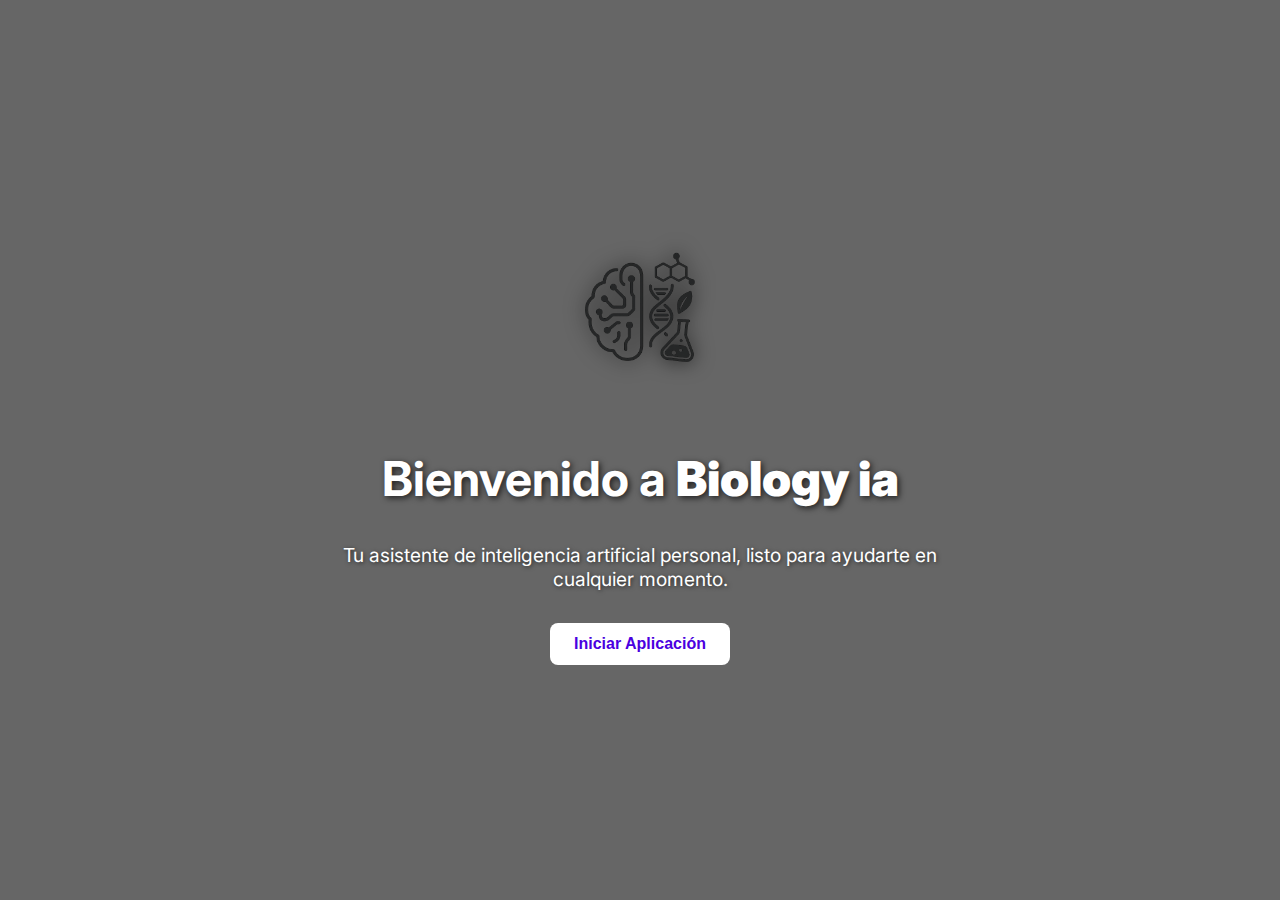
<file: index.html>
<!DOCTYPE html>
<html lang="es">
<head>
  <meta charset="UTF-8" />
  <meta name="viewport" content="width=device-width, initial-scale=1.0"/>
  <title>Bienvenido a ChatIA</title>
  <link href="https://fonts.googleapis.com/css2?family=Inter:wght@400;700&display=swap" rel="stylesheet">
  <link rel="stylesheet" href="css/pagina de inicio.css">
</head>
<body>

  <img class="logo" src="img/ChatGPT Image 4 may 2025, 10_30_17 a.m..png" alt="Logo ChatIA" />
  <h1>Bienvenido   a <strong>Biology ia</strong></h1>
  <p>Tu asistente de inteligencia artificial personal, listo para ayudarte en cualquier momento.</p>
  <button class="btn" onclick="location.href='/templates/login.html'">Iniciar Aplicación</button>

</body>
</html>
</file>
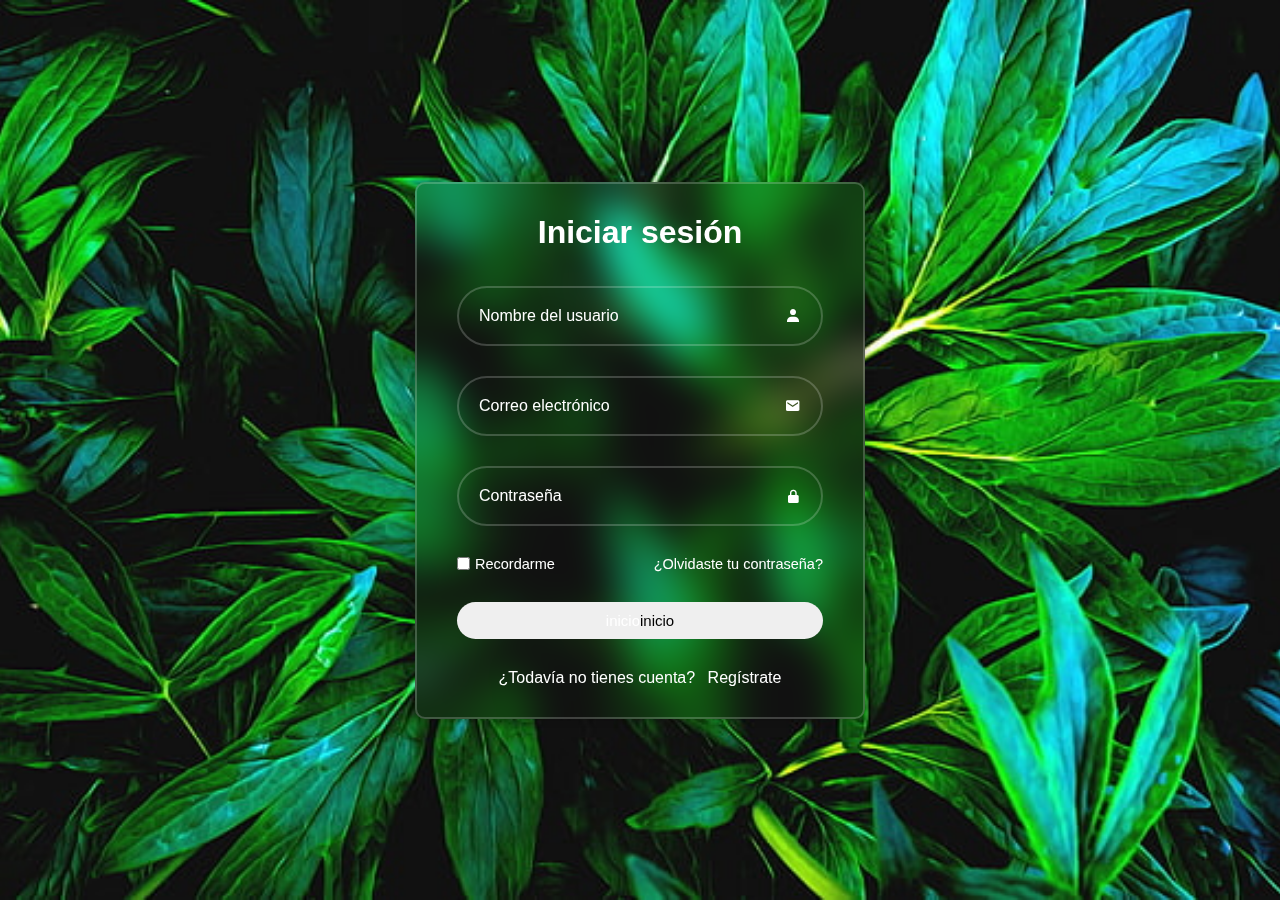
<file: inicio-de-sesion.html>
<!DOCTYPE html>
<html lang="en">
<head>
    <meta charset="UTF-8">
    <meta name="viewport" content="width=device-width, initial-scale=1.0">
    <link rel="stylesheet" href="css/inico de sesion.css">
    <link href='https://unpkg.com/boxicons@2.1.4/css/boxicons.min.css' rel='stylesheet'>
    <title>Document</title>
</head>
<body>
    <div class="container">
        <h1>Iniciar sesión</h1>
        <form>
            <div class="input-box">
                <input type="text" placeholder="Nombre del usuario" required>
                <i class='bx bxs-user'></i>
            </div>

            <div class="input-box">
                <input type="email" placeholder="Correo electrónico" required>
                <i class='bx bxs-envelope'></i>
            </div>

            <div class="input-box">
                <input type="password" placeholder="Contraseña" required>
                <i class='bx bxs-lock-alt'></i>
            </div>

            <div class="remember-password">
                <label><input type="checkbox">Recordarme</label>
                <a href="#">¿Olvidaste tu contraseña?</a>
            </div>

            <button class="btn"><a href="chat.html">inicio</a>inicio</button>
            <p class="register-link">¿Todavía no tienes cuenta? <a href="registro.html">Regístrate</a></p>
        </form>
    </div>
</body>
</html>
</file>
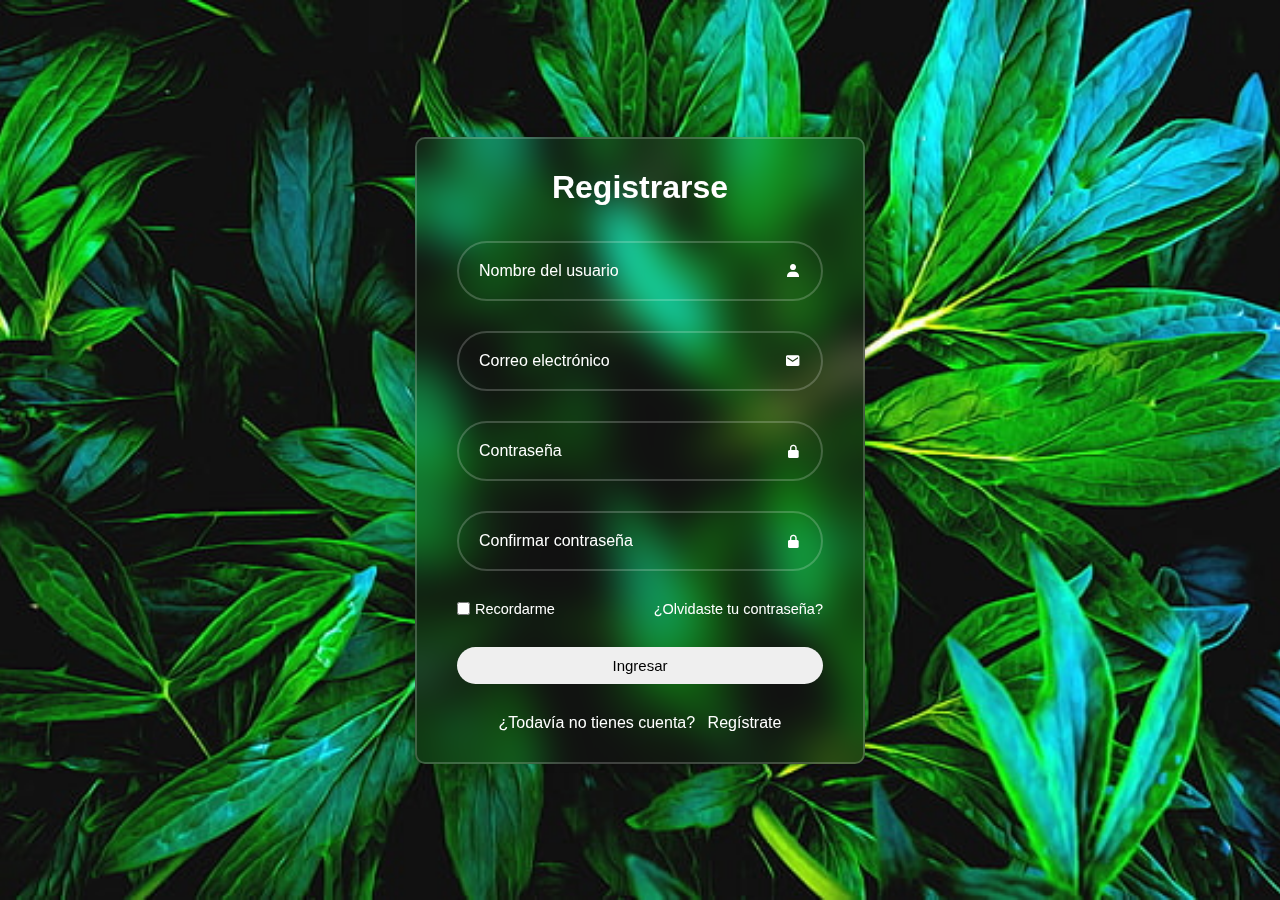
<file: registro.html>
<!DOCTYPE html>
<html lang="en">
<head>
    <meta charset="UTF-8">
    <meta name="viewport" content="width=device-width, initial-scale=1.0">
    <link rel="stylesheet" href="css/inico de sesion.css">
    <link href='https://unpkg.com/boxicons@2.1.4/css/boxicons.min.css' rel='stylesheet'>
    <title>Document</title>
</head>
<body>
    <div class="container">
        <h1>Registrarse</h1>
        <form>
            <div class="input-box">
                <input type="text" placeholder="Nombre del usuario" required>
                <i class='bx bxs-user'></i>
            </div>

            <div class="input-box">
                <input type="email" placeholder="Correo electrónico" required>
                <i class='bx bxs-envelope'></i>
            </div>

            <div class="input-box">
                <input type="password" placeholder="Contraseña" required>
                <i class='bx bxs-lock-alt'></i>
            </div>

            <div class="input-box">
                <input type="password" placeholder="Confirmar contraseña" required>
                <i class='bx bxs-lock-alt'></i>
            </div>

            <div class="remember-password">
                <label><input type="checkbox">Recordarme</label>
                <a href="#">¿Olvidaste tu contraseña?</a>
            </div>

            <button class="btn">Ingresar</button>
            <p class="register-link">¿Todavía no tienes cuenta? <a href="resgistrarse.html">Regístrate</a></p>
        </form>
    </div>
</body>
</html>
</file>
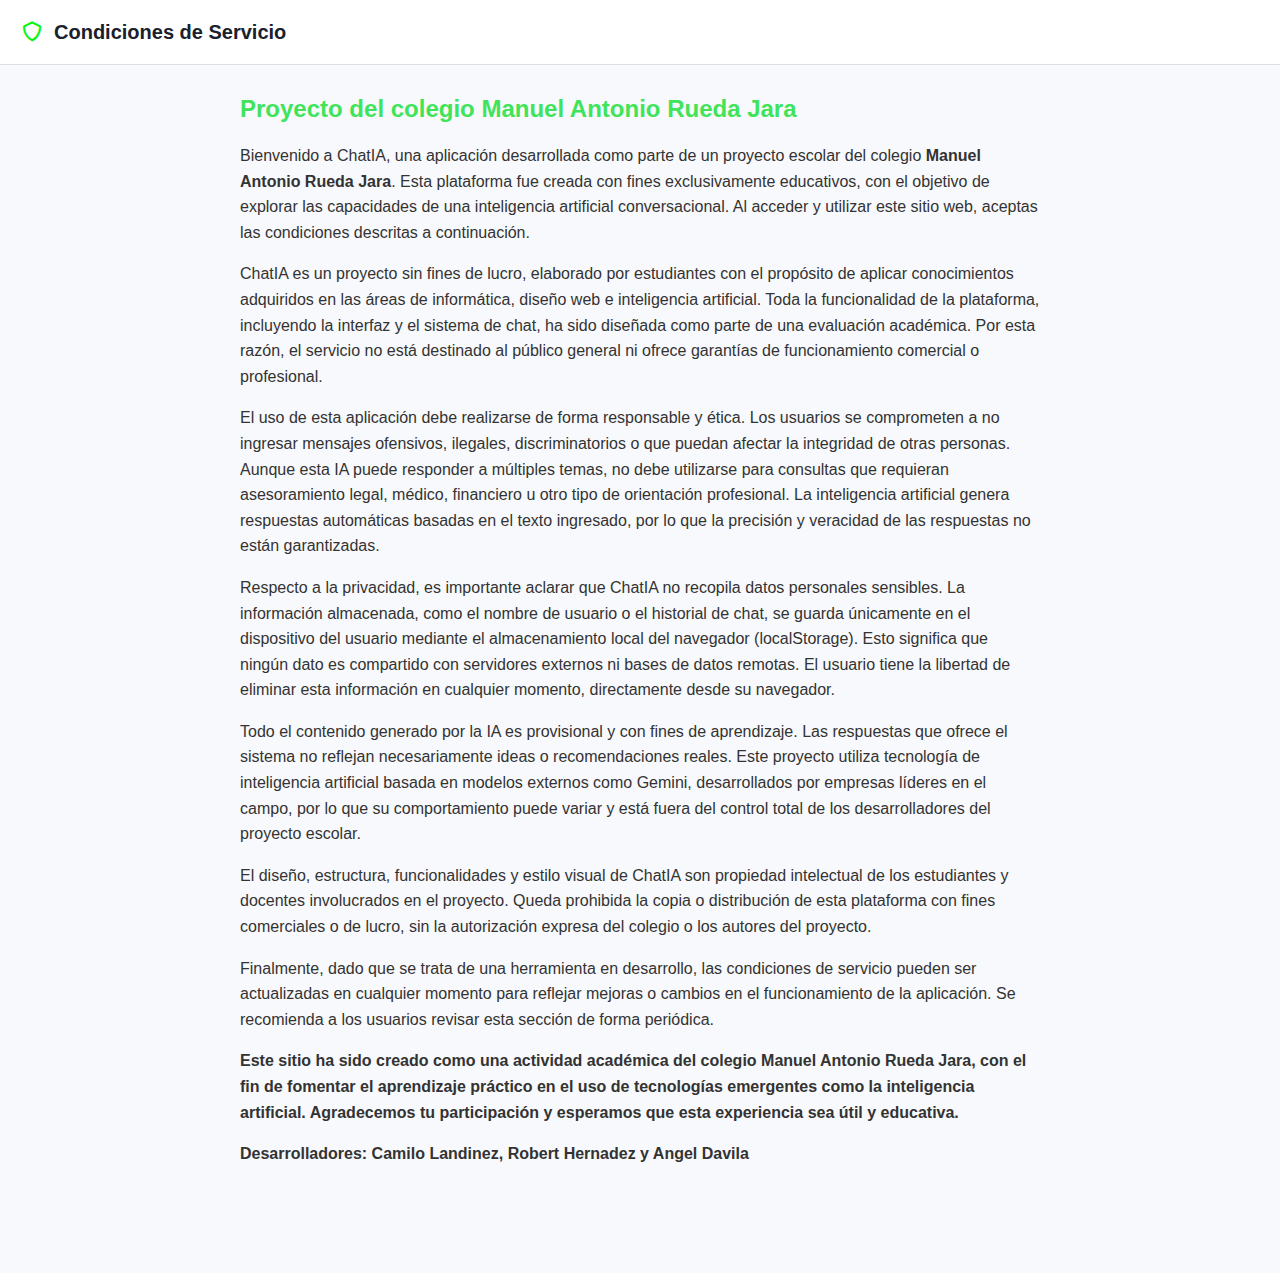
<file: templates/condiciones de servicio.html>
<!DOCTYPE html>
<html lang="es">
<head>
  <meta charset="UTF-8" />
  <meta name="viewport" content="width=device-width, initial-scale=1.0"/>
  <title>Condiciones de Servicio</title>
  <link href="https://unpkg.com/boxicons@2.1.4/css/boxicons.min.css" rel="stylesheet">
  <style>
    body {
      font-family: Arial, sans-serif;
      background-color: #f8f9fc;
      margin: 0;
      padding: 0;
      color: #333;
    }

    header {
      background-color: #fff;
      padding: 20px;
      border-bottom: 1px solid #ddd;
      display: flex;
      align-items: center;
      gap: 10px;
    }

    header i {
      font-size: 24px;
      color: #00f80c;
    }

    header h1 {
      font-size: 20px;
      color: #1a202c;
      margin: 0;
    }

    main {
      max-width: 800px;
      margin: 30px auto;
      padding: 0 20px 60px;
    }

    h2 {
      color: #3fe45a;
      margin-bottom: 20px;
    }

    p {
      margin-bottom: 16px;
      line-height: 1.6;
    }
  </style>
</head>
<body>

  <header>
    <i class='bx bx-shield'></i>
    <h1>Condiciones de Servicio</h1>
  </header>

  <main>
    <h2>Proyecto del colegio Manuel Antonio Rueda Jara</h2>
    <p>
      Bienvenido a ChatIA, una aplicación desarrollada como parte de un proyecto escolar del colegio <strong>Manuel Antonio Rueda Jara</strong>. Esta plataforma fue creada con fines exclusivamente educativos, con el objetivo de explorar las capacidades de una inteligencia artificial conversacional. Al acceder y utilizar este sitio web, aceptas las condiciones descritas a continuación.
    </p>
    <p>
      ChatIA es un proyecto sin fines de lucro, elaborado por estudiantes con el propósito de aplicar conocimientos adquiridos en las áreas de informática, diseño web e inteligencia artificial. Toda la funcionalidad de la plataforma, incluyendo la interfaz y el sistema de chat, ha sido diseñada como parte de una evaluación académica. Por esta razón, el servicio no está destinado al público general ni ofrece garantías de funcionamiento comercial o profesional.
    </p>
    <p>
      El uso de esta aplicación debe realizarse de forma responsable y ética. Los usuarios se comprometen a no ingresar mensajes ofensivos, ilegales, discriminatorios o que puedan afectar la integridad de otras personas. Aunque esta IA puede responder a múltiples temas, no debe utilizarse para consultas que requieran asesoramiento legal, médico, financiero u otro tipo de orientación profesional. La inteligencia artificial genera respuestas automáticas basadas en el texto ingresado, por lo que la precisión y veracidad de las respuestas no están garantizadas.
    </p>
    <p>
      Respecto a la privacidad, es importante aclarar que ChatIA no recopila datos personales sensibles. La información almacenada, como el nombre de usuario o el historial de chat, se guarda únicamente en el dispositivo del usuario mediante el almacenamiento local del navegador (localStorage). Esto significa que ningún dato es compartido con servidores externos ni bases de datos remotas. El usuario tiene la libertad de eliminar esta información en cualquier momento, directamente desde su navegador.
    </p>
    <p>
      Todo el contenido generado por la IA es provisional y con fines de aprendizaje. Las respuestas que ofrece el sistema no reflejan necesariamente ideas o recomendaciones reales. Este proyecto utiliza tecnología de inteligencia artificial basada en modelos externos como Gemini, desarrollados por empresas líderes en el campo, por lo que su comportamiento puede variar y está fuera del control total de los desarrolladores del proyecto escolar.
    </p>
    <p>
      El diseño, estructura, funcionalidades y estilo visual de ChatIA son propiedad intelectual de los estudiantes y docentes involucrados en el proyecto. Queda prohibida la copia o distribución de esta plataforma con fines comerciales o de lucro, sin la autorización expresa del colegio o los autores del proyecto.
    </p>
    <p>
      Finalmente, dado que se trata de una herramienta en desarrollo, las condiciones de servicio pueden ser actualizadas en cualquier momento para reflejar mejoras o cambios en el funcionamiento de la aplicación. Se recomienda a los usuarios revisar esta sección de forma periódica.
    </p>
    <p>
      <strong>Este sitio ha sido creado como una actividad académica del colegio Manuel Antonio Rueda Jara, con el fin de fomentar el aprendizaje práctico en el uso de tecnologías emergentes como la inteligencia artificial. Agradecemos tu participación y esperamos que esta experiencia sea útil y educativa.</strong>
    </p>
     <p><strong>Desarrolladores:
Camilo Landinez, 
Robert Hernadez y
Angel Davila <strong><p>
  </main>

</body>
</html>
</file>
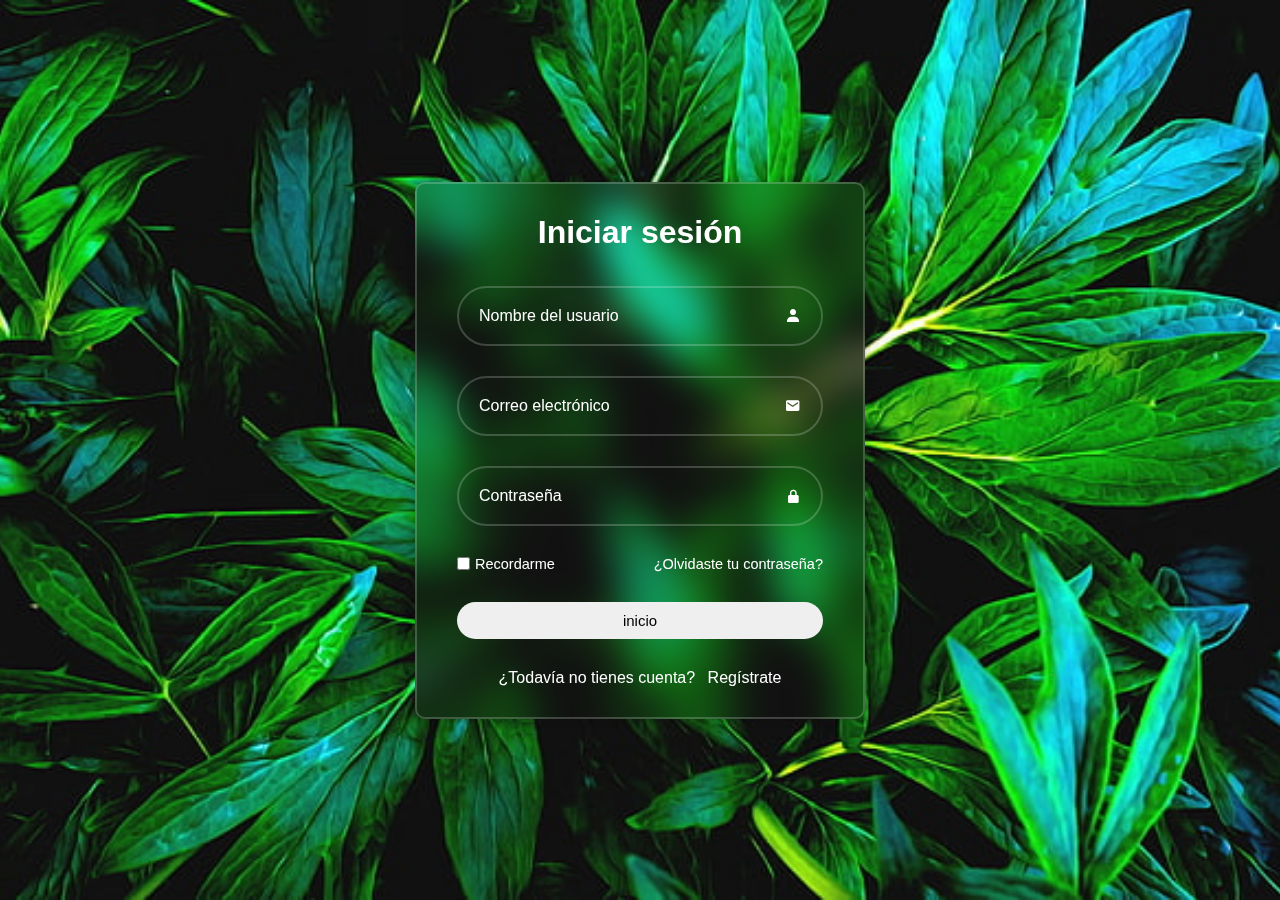
<file: templates/login.html>
<!DOCTYPE html>
<html lang="en">
<head>
    <meta charset="UTF-8">
    <meta name="viewport" content="width=device-width, initial-scale=1.0">
    <link rel="stylesheet" href="/css/inico de sesion.css">
    <link href='https://unpkg.com/boxicons@2.1.4/css/boxicons.min.css' rel='stylesheet'>
    <title>Iniciar sesion</title>
</head>
<body>
    <div class="container">
        <h1>Iniciar sesión</h1>
        <form>
            <div class="input-box">
                <input type="text" placeholder="Nombre del usuario" required>
                <i class='bx bxs-user'></i>
            </div>

            <div class="input-box">
                <input type="email" placeholder="Correo electrónico" required>
                <i class='bx bxs-envelope'></i>
            </div>

            <div class="input-box">
                <input type="password" placeholder="Contraseña" required>
                <i class='bx bxs-lock-alt'></i>
            </div>

            <div class="remember-password">
                <label><input type="checkbox">Recordarme</label>
                <a href="#">¿Olvidaste tu contraseña?</a>
            </div>

            <button class="btn"><a href="chat.html"></a>inicio</button>
            <p class="register-link">¿Todavía no tienes cuenta? <a href="register.html">Regístrate</a></p>
        </form>
    </div>

<script>
document.querySelector("form").addEventListener("submit", function(event) {
    event.preventDefault();

    const inputs = document.querySelectorAll("input");
    const nombre = inputs[0].value;
    const correo = inputs[1].value;
    const contraseña = inputs[2].value;

    // Guardar en localStorage
    localStorage.setItem("usuario", JSON.stringify({
        nombre: nombre,
        correo: correo,
        contraseña: contraseña
    }));

    // Redirigir al chat
    window.location.href = "chat.html";
});
</script>

</body>
</html>
</file>
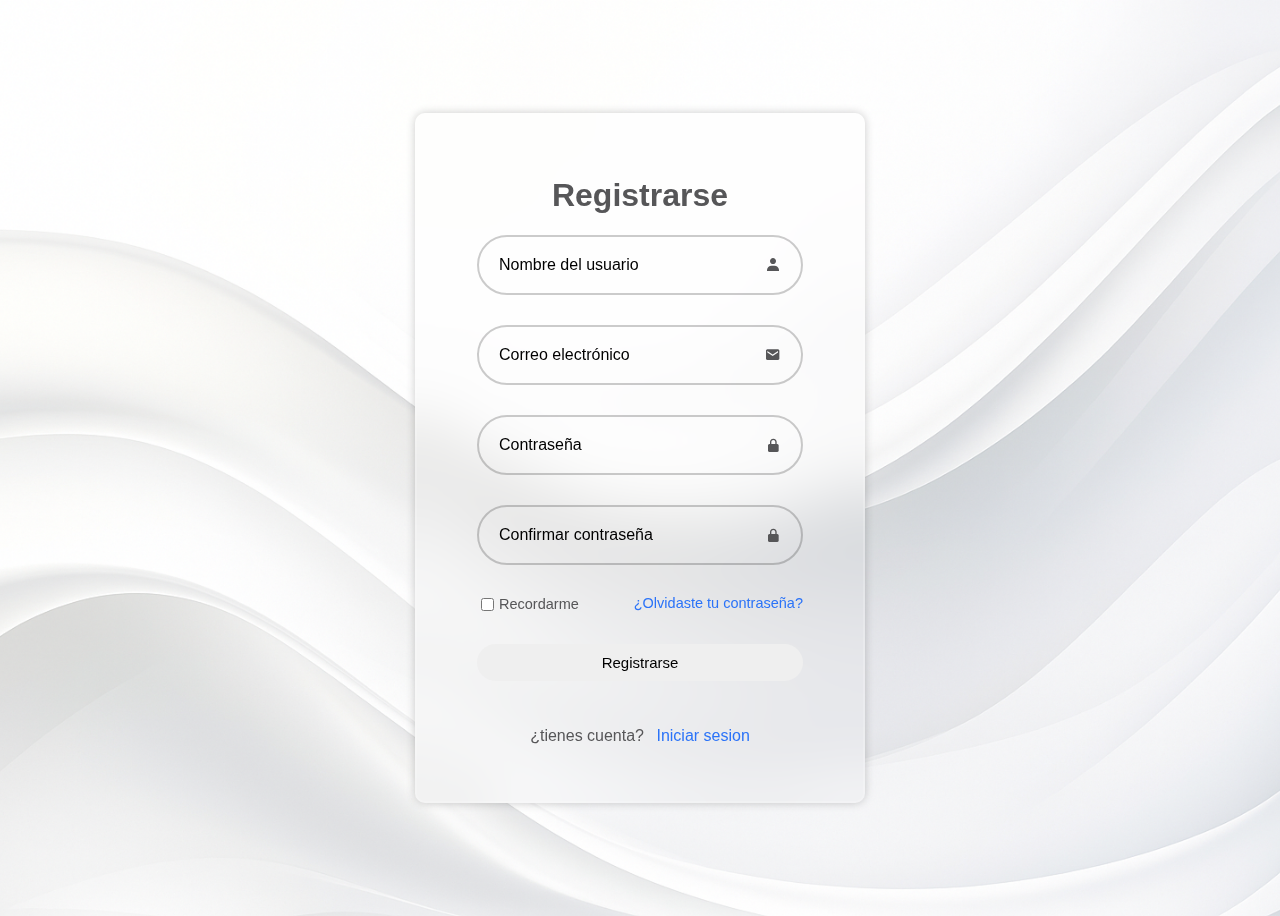
<file: templates/register.html>
<!DOCTYPE html>
<html lang="en">
<head>
    <meta charset="UTF-8">
    <meta name="viewport" content="width=device-width, initial-scale=1.0">
    <link rel="stylesheet" href="/css/registro.css">
    <link href='https://unpkg.com/boxicons@2.1.4/css/boxicons.min.css' rel='stylesheet'>
    <title>Registro</title>
</head>
<body>
    <div class="container">
        <h1>Registrarse</h1>
        <form>
            <div class="input-box">
                <input type="text" placeholder="Nombre del usuario" required>
                <i class='bx bxs-user'></i>
            </div>

            <div class="input-box">
                <input type="email" placeholder="Correo electrónico" required>
                <i class='bx bxs-envelope'></i>
            </div>

            <div class="input-box">
                <input type="password" placeholder="Contraseña" required>
                <i class='bx bxs-lock-alt'></i>
            </div>

            <div class="input-box">
                <input type="password" placeholder="Confirmar contraseña" required>
                <i class='bx bxs-lock-alt'></i>
            </div>

            <div class="remember-password">
                <label><input type="checkbox">Recordarme</label>
                <a href="#">¿Olvidaste tu contraseña?</a>
            </div>

            <button class="btn"><a href="chat.html"></a>Registrarse</button>
            <p class="register-link">¿tienes cuenta? <a href="inicio-de-sesion.html">Iniciar sesion</a></p>
        </form>
    </div>

<script>
document.querySelector("form").addEventListener("submit", function(event) {
    event.preventDefault();

    const inputs = document.querySelectorAll("input");
    const nombre = inputs[0].value;
    const correo = inputs[1].value;
    const contraseña = inputs[2].value;

    // Guardar en localStorage
    localStorage.setItem("usuario", JSON.stringify({
        nombre: nombre,
        correo: correo,
        contraseña: contraseña
    }));

    // Redirigir al chat
    window.location.href = "chat.html";
});
</script>

</body>
</html>
</file>
<file: css/pagina de inicio.css>
body {
  margin: 0;
  font-family: 'Inter', sans-serif;
  color: white;
  display: flex;
  flex-direction: column;
  align-items: center;
  justify-content: center;
  height: 100vh;
  text-align: center;
  background: url('https://c4.wallpaperflare.com/wallpaper/50/79/711/hojas-naturaleza-verdes-wallpaper-preview.jpg') no-repeat center center fixed;
  background-size: cover;
  position: relative;
}

body::before {
  content: "";
  position: absolute;
  top: 0; left: 0;
  width: 100%;
  height: 100%;
  background-color: rgba(0,0,0,0.6);
  z-index: 0;
}

h1, p, button, img {
  position: relative;
  z-index: 1;
}

h1 {
  font-size: 3rem;
  margin-bottom: 1rem;
  text-shadow: 2px 2px 6px rgba(0,0,0,0.7);
}

p {
  font-size: 1.2rem;
  margin-bottom: 2rem;
  max-width: 600px;
  text-shadow: 1px 1px 4px rgba(0,0,0,0.6);
}

.logo {
  width: 150px;
  margin-bottom: 2rem;
  filter: drop-shadow(0 0 10px rgba(0,0,0,0.8));
}

.btn {
  background-color: white;
  color: #4A00E0;
  padding: 12px 24px;
  border: none;
  border-radius: 8px;
  font-size: 1rem;
  font-weight: 600;
  cursor: pointer;
  transition: background-color 0.3s ease;
}

.btn:hover {
  background-color: #e0e0e0;
}
</file>
<file: css/inico de sesion.css>
*{
    margin: 0;
    padding: 0;
    box-sizing: border-box;
    font-family: sans-serif;
}

body{
    min-height: 100vh;
    background-image: url(/img/hojas-naturaleza-verdes-wallpaper-preview.jpg);
    background-size: cover;
    background-position:center ;
    display: flex;
    align-items: center;
    justify-content: center;
}
.container{
    border: 2px solid rgba(255, 255,255, 0.2);
    width: 90%;
    max-width: 450px;
    padding: 30px  40px;
    border-radius: 10px;
    color: white;
    backdrop-filter: blur(20px);
    box-shadow: 0 0 10px  rgba(0, 0,0, 0.2);
}
.container h1{

text-align: center;
margin-bottom: 35px;
}
form{
    display: flex;
    flex-direction: column;
    gap: 30px;
}
form a{
text-decoration: none;
color: #fff;
}
.input-box{
    border: 2px solid rgba(255, 255,255, 0.2);
    display: flex;
    align-items: center;
    height: 60px;
    border-radius: 40px;
    padding: 20px;
}
.input-box input{
    flex: 1;
    background-color: transparent;
    border: 0;
    outline: 0;
    font-size: 16px;
    color: #fff;
    min-width: 0;
}
.input-box input::placeholder{
    color: #fff;
}
.remember-password{
    display: flex;
    justify-content: space-between;
    flex-wrap: wrap;
    gap: 15px;
    font-size: 14.5px;
}
.remember-password label{
    display: flex;
    align-items: center;
}
.remember-password input{
    margin-right: 5px;
}
form a:hover{
    text-decoration:underline ;

}
.btn{
    border-radius: 30px;
    border: 0;
    outline: 0;
    font-size: 15px;
    font-weight: 500;
    padding: 10px;
    cursor: pointer;

}
.register-link{
    text-align: center;
    font-size: 14.5;
}
.register-link a{
    margin-left: 8px;
}
</file>
<file: css/registro.css>
*{
    margin: 1;
    padding: 0;
    box-sizing: border-box;
    font-family: sans-serif;
}

body{
    min-height: 100vh;
    background-image: url(../img/ChatGPT\ Image\ 8\ jul\ 2025\,\ 06_11_57\ p.m..png);
    background-size: cover;
    background-position:center ;
    display: flex;
    align-items: center;
    justify-content: center;
}
.container{
    border: 2px solid rgba(255, 255,255, 0.2);
    width: 90%;
    max-width: 450px;
    padding: 40px  60px;
    border-radius: 10px;
    color: #565658;
    backdrop-filter: blur(30px);
    box-shadow: 0 0 10px  rgba(0, 0,0, 0.2);
}
.container h1{

text-align: center;
margin-bottom: column;
}
form{
    display: flex;
    flex-direction: column;
    gap: 30px;
}
form a{
text-decoration: none;
color: #2b73f8;
}
.input-box{
    border: 2px solid rgba(2, 2, 2, 0.2);
    display: flex;
    align-items: center;
    height: 60px;
    border-radius: 40px;
    padding: 20px;
}
.input-box input{
    flex: 1;
    background-color: transparent;
    border: 0;
    outline: 0;
    font-size: 16px;
    color: #000000;
    min-width: 0;
}
.input-box input::placeholder{
    color: #000000;
}
.remember-password{
    display: flex;
    justify-content: space-between;
    flex-wrap: wrap;
    gap: 15px;
    font-size: 14.5px;
}
.remember-password label{
    display: flex;
    align-items: center;
}
.remember-password input{
    margin-right: 5px;
}
form a:hover{
    text-decoration:underline ;

}
.btn{
    border-radius: 30px;
    border: 0;
    outline: 0;
    font-size: 15px;
    font-weight: 500;
    padding: 10px;
    cursor: pointer;

}
.register-link{
    text-align: center;
    font-size: 14.5;
}
.register-link a{
    margin-left: 8px;
}
</file>
